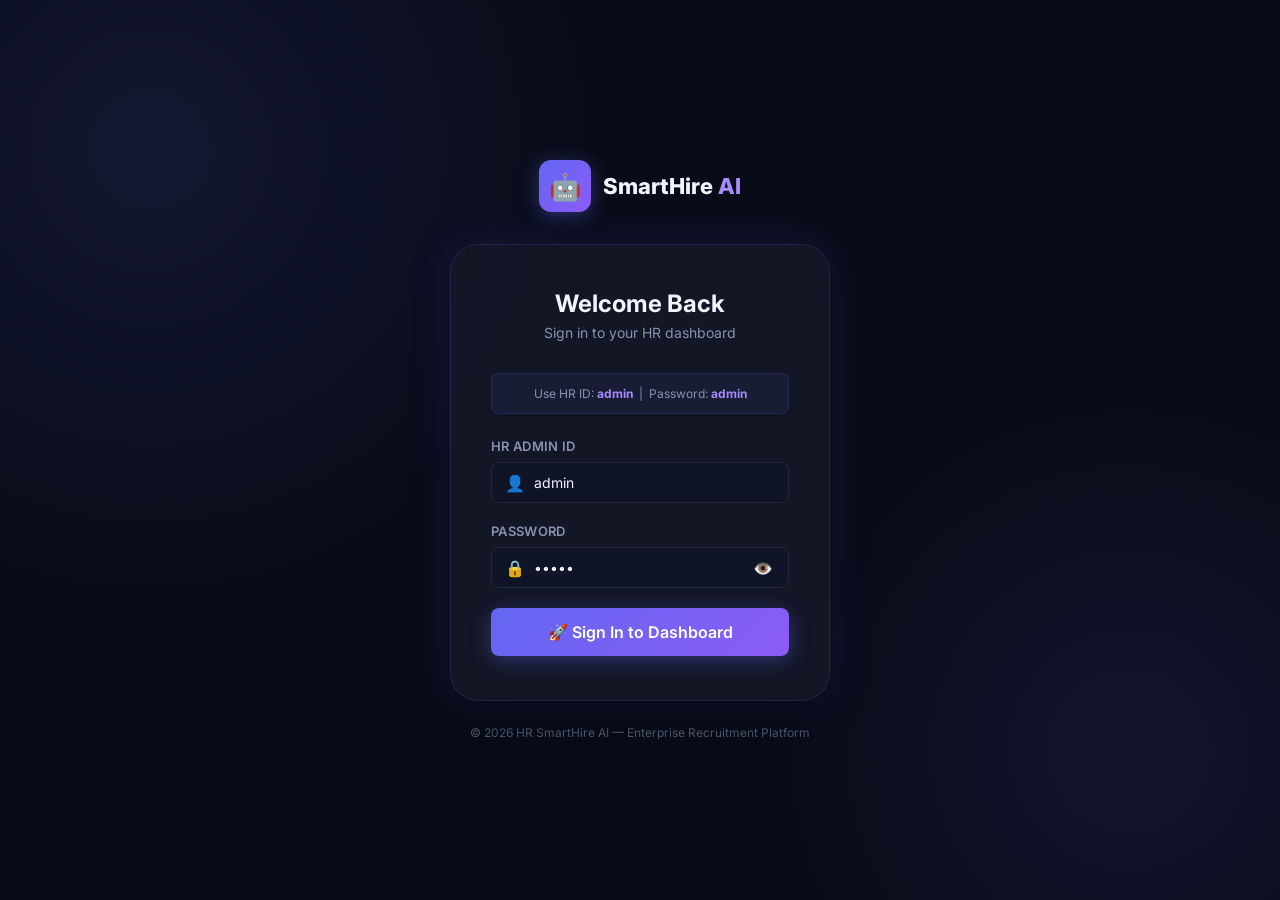
<file: frontend/index.html>
<!DOCTYPE html>
<html lang="en">
<head>
  <meta charset="UTF-8" />
  <meta name="viewport" content="width=device-width, initial-scale=1.0" />
  <title>HR SmartHire AI — Login</title>
  <meta name="description" content="HR SmartHire AI — Secure admin login to the enterprise recruitment platform." />
  <link rel="stylesheet" href="css/styles.css" />
  <style>
    body { display: flex; align-items: center; justify-content: center; min-height: 100vh; }
    .login-wrap {
      width: 100%;
      max-width: 420px;
      padding: 20px;
      animation: fadeSlideUp 0.6s ease both;
    }
    .login-card {
      background: var(--bg-glass);
      backdrop-filter: blur(28px);
      border: 1px solid var(--border);
      border-radius: var(--radius-xl);
      padding: 44px 40px;
      box-shadow: var(--shadow-card), var(--shadow-glow);
    }
    .login-logo {
      display: flex;
      align-items: center;
      justify-content: center;
      gap: 12px;
      margin-bottom: 32px;
    }
    .login-logo-icon {
      width: 52px; height: 52px;
      background: linear-gradient(135deg, var(--accent-1), var(--accent-2));
      border-radius: var(--radius-md);
      display: flex; align-items: center; justify-content: center;
      font-size: 26px;
      box-shadow: var(--shadow-btn);
    }
    .login-logo-text { font-size: 22px; font-weight: 800; color: var(--text-primary); }
    .login-logo-text span { color: var(--accent-3); }
    .login-heading {
      text-align: center;
      font-size: 24px;
      font-weight: 700;
      color: var(--text-primary);
      margin-bottom: 6px;
    }
    .login-sub {
      text-align: center;
      font-size: 14px;
      color: var(--text-secondary);
      margin-bottom: 32px;
    }
    .input-with-icon {
      position: relative;
    }
    .input-with-icon .icon {
      position: absolute;
      left: 14px;
      top: 50%;
      transform: translateY(-50%);
      font-size: 16px;
      color: var(--text-muted);
      pointer-events: none;
    }
    .input-with-icon .form-control {
      padding-left: 42px;
    }
    .toggle-pw {
      position: absolute;
      right: 12px;
      top: 50%;
      transform: translateY(-50%);
      background: none;
      border: none;
      color: var(--text-muted);
      cursor: pointer;
      font-size: 16px;
      transition: var(--transition);
      padding: 4px;
    }
    .toggle-pw:hover { color: var(--text-secondary); }
    .error-banner {
      background: var(--danger-bg);
      border: 1px solid rgba(239,68,68,0.3);
      border-radius: var(--radius-sm);
      padding: 12px 16px;
      font-size: 13px;
      color: var(--danger);
      margin-bottom: 20px;
      display: none;
      align-items: center;
      gap: 8px;
    }
    .hint-box {
      background: rgba(99,102,241,0.08);
      border: 1px solid var(--border);
      border-radius: var(--radius-sm);
      padding: 12px 16px;
      font-size: 12px;
      color: var(--text-secondary);
      margin-bottom: 24px;
      text-align: center;
    }
    .hint-box strong { color: var(--accent-3); }
    .login-footer {
      text-align: center;
      margin-top: 24px;
      font-size: 12px;
      color: var(--text-muted);
    }
    #btn-login {
      position: relative;
      overflow: hidden;
    }
    #btn-login .spinner {
      display: none;
      width: 18px; height: 18px;
    }
    #btn-login.loading .spinner { display: block; }
    #btn-login.loading .btn-text { display: none; }
  </style>
</head>
<body>
  <div class="bg-animated"></div>

  <div class="login-wrap">
    <div class="login-logo">
      <div class="login-logo-icon">🤖</div>
      <div class="login-logo-text">SmartHire <span>AI</span></div>
    </div>

    <div class="login-card">
      <h1 class="login-heading">Welcome Back</h1>
      <p class="login-sub">Sign in to your HR dashboard</p>

      <div class="hint-box">
        Use HR ID: <strong>admin</strong> &nbsp;|&nbsp; Password: <strong>admin</strong>
      </div>

      <div class="error-banner" id="error-banner">
        <span>⚠️</span>
        <span id="error-msg">Invalid credentials. Please try again.</span>
      </div>

      <form id="login-form" autocomplete="off">
        <div class="form-group">
          <label class="form-label" for="username">HR Admin ID</label>
          <div class="input-with-icon">
            <span class="icon">👤</span>
            <input id="username" class="form-control" type="text"
              placeholder="Enter your admin ID" autocomplete="off" value="admin" />
          </div>
        </div>
        <div class="form-group">
          <label class="form-label" for="password">Password</label>
          <div class="input-with-icon">
            <span class="icon">🔒</span>
            <input id="password" class="form-control" type="password"
              placeholder="Enter your password" autocomplete="current-password" value="admin" />
            <button type="button" class="toggle-pw" id="toggle-pw">👁️</button>
          </div>
        </div>
        <button id="btn-login" class="btn btn-primary btn-full btn-lg" type="submit">
          <div class="spinner"></div>
          <span class="btn-text">🚀 Sign In to Dashboard</span>
        </button>
      </form>
    </div>

    <div class="login-footer">
      &copy; 2026 HR SmartHire AI &mdash; Enterprise Recruitment Platform
    </div>
  </div>

  <div id="toast-container"></div>

  <script src="js/auth.js"></script>
  <script>
    // Already logged in? redirect
    if (sessionStorage.getItem('hr_token')) {
      window.location.href = 'dashboard.html';
    }

    const form = document.getElementById('login-form');
    const btn  = document.getElementById('btn-login');
    const err  = document.getElementById('error-banner');
    const errMsg = document.getElementById('error-msg');
    const togglePw = document.getElementById('toggle-pw');
    const pwInput  = document.getElementById('password');

    togglePw.addEventListener('click', () => {
      const isText = pwInput.type === 'text';
      pwInput.type = isText ? 'password' : 'text';
      togglePw.textContent = isText ? '👁️' : '🙈';
    });

    form.addEventListener('submit', async (e) => {
      e.preventDefault();
      err.style.display = 'none';
      btn.classList.add('loading');
      btn.disabled = true;

      const username = document.getElementById('username').value.trim();
      const password = document.getElementById('password').value;

      try {
        const res = await fetch('http://localhost:8000/login', {
          method: 'POST',
          headers: { 'Content-Type': 'application/json' },
          body: JSON.stringify({ username, password })
        });

        if (res.ok) {
          const data = await res.json();
          sessionStorage.setItem('hr_token', data.token);
          sessionStorage.setItem('hr_user', data.username);
          showToast('Login successful! Redirecting…', 'success');
          setTimeout(() => { window.location.href = 'dashboard.html'; }, 900);
        } else {
          errMsg.textContent = 'Invalid HR ID or password. Please try again.';
          err.style.display = 'flex';
          btn.classList.remove('loading');
          btn.disabled = false;
        }
      } catch (ex) {
        errMsg.textContent = 'Cannot connect to server. Ensure backend is running on port 8000.';
        err.style.display = 'flex';
        btn.classList.remove('loading');
        btn.disabled = false;
      }
    });
  </script>
</body>
</html>
</file>
<file: frontend/css/styles.css>
/* =====================================================
   HR SmartHire AI — Enterprise Design System
   Dark Mode | Glassmorphism | Indigo Accent
   ===================================================== */

@import url('https://fonts.googleapis.com/css2?family=Inter:wght@300;400;500;600;700;800;900&display=swap');

/* ── CSS Variables ───────────────────────────────── */
:root {
  --bg-primary:      #080c18;
  --bg-secondary:    #0f1526;
  --bg-card:         #141929;
  --bg-glass:        rgba(20, 25, 41, 0.85);
  --bg-glass-light:  rgba(255, 255, 255, 0.04);

  --accent-1:        #6366f1;
  --accent-2:        #8b5cf6;
  --accent-3:        #a78bfa;
  --accent-glow:     rgba(99, 102, 241, 0.35);

  --success:         #10b981;
  --success-bg:      rgba(16, 185, 129, 0.12);
  --warning:         #f59e0b;
  --warning-bg:      rgba(245, 158, 11, 0.12);
  --danger:          #ef4444;
  --danger-bg:       rgba(239, 68, 68, 0.12);
  --info:            #3b82f6;
  --info-bg:         rgba(59, 130, 246, 0.12);

  --text-primary:    #f0f4ff;
  --text-secondary:  #8892b0;
  --text-muted:      #4a5568;
  --border:          rgba(99, 102, 241, 0.18);
  --border-light:    rgba(255, 255, 255, 0.07);

  --radius-sm:       8px;
  --radius-md:       12px;
  --radius-lg:       20px;
  --radius-xl:       28px;

  --shadow-card:     0 8px 32px rgba(0, 0, 0, 0.45);
  --shadow-glow:     0 0 40px rgba(99, 102, 241, 0.2);
  --shadow-btn:      0 4px 20px rgba(99, 102, 241, 0.4);

  --transition:      all 0.25s cubic-bezier(0.4, 0, 0.2, 1);
  --font:            'Inter', -apple-system, BlinkMacSystemFont, sans-serif;
}

/* ── Base Reset ──────────────────────────────────── */
*, *::before, *::after { box-sizing: border-box; margin: 0; padding: 0; }

html { scroll-behavior: smooth; }

body {
  font-family: var(--font);
  background: var(--bg-primary);
  color: var(--text-primary);
  min-height: 100vh;
  overflow-x: hidden;
  -webkit-font-smoothing: antialiased;
}

/* ── Animated Background ─────────────────────────── */
.bg-animated {
  position: fixed;
  inset: 0;
  z-index: -1;
  background: var(--bg-primary);
  overflow: hidden;
}
.bg-animated::before {
  content: '';
  position: absolute;
  width: 900px; height: 900px;
  background: radial-gradient(circle, rgba(99,102,241,0.12) 0%, transparent 70%);
  top: -300px; left: -300px;
  animation: orb1 18s ease-in-out infinite alternate;
}
.bg-animated::after {
  content: '';
  position: absolute;
  width: 700px; height: 700px;
  background: radial-gradient(circle, rgba(139,92,246,0.10) 0%, transparent 70%);
  bottom: -200px; right: -200px;
  animation: orb2 22s ease-in-out infinite alternate;
}
@keyframes orb1 { from { transform: translate(0,0) scale(1); } to { transform: translate(80px,60px) scale(1.15); } }
@keyframes orb2 { from { transform: translate(0,0) scale(1); } to { transform: translate(-60px,-80px) scale(1.1); } }

/* ── Navbar ──────────────────────────────────────── */
.navbar {
  position: sticky;
  top: 0;
  z-index: 100;
  display: flex;
  align-items: center;
  justify-content: space-between;
  padding: 0 32px;
  height: 64px;
  background: rgba(8, 12, 24, 0.92);
  backdrop-filter: blur(20px);
  border-bottom: 1px solid var(--border);
}
.navbar-brand {
  display: flex;
  align-items: center;
  gap: 10px;
  font-weight: 700;
  font-size: 18px;
  color: var(--text-primary);
  text-decoration: none;
}
.navbar-brand .logo-icon {
  width: 34px; height: 34px;
  background: linear-gradient(135deg, var(--accent-1), var(--accent-2));
  border-radius: var(--radius-sm);
  display: flex; align-items: center; justify-content: center;
  font-size: 16px;
}
.navbar-links {
  display: flex;
  align-items: center;
  gap: 6px;
}
.nav-link {
  padding: 7px 16px;
  border-radius: var(--radius-sm);
  color: var(--text-secondary);
  font-size: 14px;
  font-weight: 500;
  text-decoration: none;
  transition: var(--transition);
  display: flex; align-items: center; gap: 7px;
}
.nav-link:hover, .nav-link.active {
  background: var(--bg-glass-light);
  color: var(--text-primary);
}
.nav-link.active {
  background: rgba(99,102,241,0.15);
  color: var(--accent-3);
}
.navbar-right {
  display: flex;
  align-items: center;
  gap: 12px;
}
.nav-user {
  display: flex;
  align-items: center;
  gap: 8px;
  padding: 6px 12px;
  border-radius: var(--radius-sm);
  background: var(--bg-glass-light);
  font-size: 13px;
  color: var(--text-secondary);
}
.nav-user .avatar {
  width: 28px; height: 28px;
  border-radius: 50%;
  background: linear-gradient(135deg, var(--accent-1), var(--accent-2));
  display: flex; align-items: center; justify-content: center;
  font-size: 11px;
  font-weight: 700;
  color: white;
}

/* ── Layout ──────────────────────────────────────── */
.page-wrapper {
  max-width: 1400px;
  margin: 0 auto;
  padding: 32px 32px 80px;
}
.page-header {
  margin-bottom: 36px;
}
.page-title {
  font-size: 28px;
  font-weight: 800;
  color: var(--text-primary);
  letter-spacing: -0.5px;
  margin-bottom: 6px;
}
.page-subtitle {
  font-size: 14px;
  color: var(--text-secondary);
}

/* ── Cards ───────────────────────────────────────── */
.card {
  background: var(--bg-card);
  border: 1px solid var(--border-light);
  border-radius: var(--radius-lg);
  padding: 28px;
  transition: var(--transition);
}
.card:hover {
  border-color: var(--border);
  box-shadow: var(--shadow-card);
}
.card-glass {
  background: var(--bg-glass);
  backdrop-filter: blur(20px);
  border: 1px solid var(--border-light);
  border-radius: var(--radius-lg);
}

/* ── Buttons ─────────────────────────────────────── */
.btn {
  display: inline-flex;
  align-items: center;
  justify-content: center;
  gap: 8px;
  padding: 10px 22px;
  border-radius: var(--radius-sm);
  font-family: var(--font);
  font-size: 14px;
  font-weight: 600;
  cursor: pointer;
  border: none;
  outline: none;
  transition: var(--transition);
  text-decoration: none;
  white-space: nowrap;
}
.btn-primary {
  background: linear-gradient(135deg, var(--accent-1), var(--accent-2));
  color: white;
  box-shadow: var(--shadow-btn);
}
.btn-primary:hover {
  transform: translateY(-2px);
  box-shadow: 0 8px 28px rgba(99,102,241,0.5);
  filter: brightness(1.08);
}
.btn-primary:active { transform: translateY(0); }
.btn-secondary {
  background: var(--bg-glass-light);
  color: var(--text-primary);
  border: 1px solid var(--border-light);
}
.btn-secondary:hover {
  background: rgba(255,255,255,0.08);
  border-color: var(--border);
}
.btn-ghost {
  background: transparent;
  color: var(--text-secondary);
  border: 1px solid transparent;
}
.btn-ghost:hover { color: var(--text-primary); background: var(--bg-glass-light); }
.btn-success {
  background: linear-gradient(135deg, var(--success), #059669);
  color: white;
}
.btn-danger {
  background: linear-gradient(135deg, var(--danger), #dc2626);
  color: white;
}
.btn-sm { padding: 6px 14px; font-size: 13px; }
.btn-lg { padding: 14px 32px; font-size: 16px; }
.btn-full { width: 100%; }
.btn:disabled { opacity: 0.5; cursor: not-allowed; transform: none !important; }

/* ── Form Elements ───────────────────────────────── */
.form-group { margin-bottom: 20px; }
.form-label {
  display: block;
  font-size: 13px;
  font-weight: 600;
  color: var(--text-secondary);
  margin-bottom: 8px;
  letter-spacing: 0.3px;
  text-transform: uppercase;
}
.form-control {
  width: 100%;
  background: var(--bg-secondary);
  border: 1px solid var(--border-light);
  border-radius: var(--radius-sm);
  color: var(--text-primary);
  font-family: var(--font);
  font-size: 14px;
  padding: 11px 16px;
  transition: var(--transition);
  outline: none;
}
.form-control:focus {
  border-color: var(--accent-1);
  box-shadow: 0 0 0 3px var(--accent-glow);
  background: var(--bg-card);
}
.form-control::placeholder { color: var(--text-muted); }
textarea.form-control { resize: vertical; min-height: 100px; }

/* ── Badges ──────────────────────────────────────── */
.badge {
  display: inline-flex;
  align-items: center;
  gap: 4px;
  padding: 3px 10px;
  border-radius: 999px;
  font-size: 12px;
  font-weight: 600;
  letter-spacing: 0.3px;
}
.badge-success { background: var(--success-bg); color: var(--success); border: 1px solid rgba(16,185,129,0.25); }
.badge-warning { background: var(--warning-bg); color: var(--warning); border: 1px solid rgba(245,158,11,0.25); }
.badge-danger  { background: var(--danger-bg);  color: var(--danger);  border: 1px solid rgba(239,68,68,0.25); }
.badge-info    { background: var(--info-bg);    color: var(--info);    border: 1px solid rgba(59,130,246,0.25); }
.badge-purple  { background: rgba(139,92,246,0.12); color: var(--accent-3); border: 1px solid rgba(139,92,246,0.25); }

/* ── Stats / Metric Cards ────────────────────────── */
.metrics-grid {
  display: grid;
  grid-template-columns: repeat(auto-fit, minmax(180px, 1fr));
  gap: 16px;
  margin-bottom: 28px;
}
.metric-card {
  background: var(--bg-card);
  border: 1px solid var(--border-light);
  border-radius: var(--radius-md);
  padding: 20px 22px;
  position: relative;
  overflow: hidden;
  transition: var(--transition);
}
.metric-card::before {
  content: '';
  position: absolute;
  top: 0; left: 0; right: 0;
  height: 3px;
  background: linear-gradient(90deg, var(--accent-1), var(--accent-2));
  border-radius: var(--radius-md) var(--radius-md) 0 0;
}
.metric-card:hover { transform: translateY(-3px); box-shadow: var(--shadow-card); }
.metric-icon {
  width: 40px; height: 40px;
  border-radius: var(--radius-sm);
  display: flex; align-items: center; justify-content: center;
  font-size: 18px;
  margin-bottom: 14px;
}
.metric-value {
  font-size: 30px;
  font-weight: 800;
  color: var(--text-primary);
  letter-spacing: -1px;
}
.metric-label {
  font-size: 12px;
  color: var(--text-secondary);
  font-weight: 500;
  margin-top: 4px;
}

/* ── Table ───────────────────────────────────────── */
.table-wrapper {
  overflow-x: auto;
  border-radius: var(--radius-md);
  border: 1px solid var(--border-light);
}
table {
  width: 100%;
  border-collapse: collapse;
  font-size: 14px;
}
thead th {
  background: rgba(99,102,241,0.08);
  padding: 14px 16px;
  text-align: left;
  font-size: 11px;
  font-weight: 700;
  color: var(--text-secondary);
  text-transform: uppercase;
  letter-spacing: 0.8px;
  white-space: nowrap;
  border-bottom: 1px solid var(--border-light);
}
tbody tr {
  border-bottom: 1px solid var(--border-light);
  transition: var(--transition);
}
tbody tr:last-child { border-bottom: none; }
tbody tr:hover { background: var(--bg-glass-light); }
tbody td {
  padding: 13px 16px;
  color: var(--text-primary);
  vertical-align: middle;
}
.td-muted { color: var(--text-secondary); font-size: 13px; }

/* ── Progress Bar ────────────────────────────────── */
.progress-bar-wrapper {
  background: rgba(255,255,255,0.06);
  border-radius: 999px;
  height: 6px;
  overflow: hidden;
  width: 100px;
}
.progress-bar-fill {
  height: 100%;
  border-radius: 999px;
  background: linear-gradient(90deg, var(--accent-1), var(--accent-2));
  transition: width 0.8s ease;
}

/* ── Upload Zone ─────────────────────────────────── */
.upload-zone {
  border: 2px dashed var(--border);
  border-radius: var(--radius-md);
  padding: 40px;
  text-align: center;
  cursor: pointer;
  transition: var(--transition);
  background: var(--bg-glass-light);
  position: relative;
}
.upload-zone:hover, .upload-zone.drag-over {
  border-color: var(--accent-1);
  background: rgba(99,102,241,0.08);
}
.upload-zone input[type="file"] {
  position: absolute;
  inset: 0;
  opacity: 0;
  cursor: pointer;
}
.upload-icon { font-size: 40px; margin-bottom: 12px; }
.upload-title { font-size: 16px; font-weight: 600; color: var(--text-primary); margin-bottom: 6px; }
.upload-sub   { font-size: 13px; color: var(--text-secondary); }

/* ── Chat Interface ──────────────────────────────── */
.chat-container {
  display: flex;
  flex-direction: column;
  height: 420px;
  overflow-y: auto;
  padding: 16px;
  gap: 12px;
}
.chat-container::-webkit-scrollbar { width: 4px; }
.chat-container::-webkit-scrollbar-track { background: transparent; }
.chat-container::-webkit-scrollbar-thumb { background: var(--border); border-radius: 999px; }

.chat-msg {
  display: flex;
  gap: 10px;
  max-width: 88%;
  animation: fadeSlideUp 0.3s ease;
}
.chat-msg.ai { align-self: flex-start; }
.chat-msg.user { align-self: flex-end; flex-direction: row-reverse; }

.chat-avatar {
  width: 34px; height: 34px; flex-shrink: 0;
  border-radius: 50%;
  display: flex; align-items: center; justify-content: center;
  font-size: 14px;
  font-weight: 700;
}
.chat-msg.ai .chat-avatar { background: linear-gradient(135deg, var(--accent-1), var(--accent-2)); }
.chat-msg.user .chat-avatar { background: linear-gradient(135deg, var(--success), #059669); }

.chat-bubble {
  padding: 12px 16px;
  border-radius: var(--radius-md);
  font-size: 14px;
  line-height: 1.6;
}
.chat-msg.ai .chat-bubble {
  background: var(--bg-glass-light);
  border: 1px solid var(--border-light);
  border-radius: 2px var(--radius-md) var(--radius-md) var(--radius-md);
}
.chat-msg.user .chat-bubble {
  background: linear-gradient(135deg, var(--accent-1), var(--accent-2));
  color: white;
  border-radius: var(--radius-md) 2px var(--radius-md) var(--radius-md);
}

/* ── Score Ring ──────────────────────────────────── */
.score-ring {
  position: relative;
  width: 90px; height: 90px;
  display: flex; align-items: center; justify-content: center;
}
.score-ring svg { position: absolute; inset: 0; transform: rotate(-90deg); }
.score-ring .score-num {
  font-size: 22px; font-weight: 800;
  color: var(--text-primary);
}

/* ── Section Divider ─────────────────────────────── */
.section-title {
  font-size: 17px;
  font-weight: 700;
  color: var(--text-primary);
  margin-bottom: 20px;
  display: flex;
  align-items: center;
  gap: 10px;
}
.section-title::after {
  content: '';
  flex: 1;
  height: 1px;
  background: var(--border-light);
}

/* ── Spinner / Loader ────────────────────────────── */
.spinner {
  width: 22px; height: 22px;
  border: 3px solid var(--border-light);
  border-top-color: var(--accent-1);
  border-radius: 50%;
  animation: spin 0.7s linear infinite;
}
@keyframes spin { to { transform: rotate(360deg); } }

.loading-overlay {
  position: fixed;
  inset: 0;
  background: rgba(8,12,24,0.8);
  backdrop-filter: blur(8px);
  z-index: 1000;
  display: flex;
  flex-direction: column;
  align-items: center;
  justify-content: center;
  gap: 16px;
}
.loading-overlay .spinner { width: 48px; height: 48px; border-width: 4px; }
.loading-overlay p { color: var(--text-secondary); font-size: 14px; }

/* ── Modal ───────────────────────────────────────── */
.modal-backdrop {
  position: fixed;
  inset: 0;
  background: rgba(0,0,0,0.7);
  backdrop-filter: blur(8px);
  z-index: 500;
  display: flex;
  align-items: center;
  justify-content: center;
  padding: 20px;
  animation: fadeIn 0.2s ease;
}
.modal {
  background: var(--bg-card);
  border: 1px solid var(--border);
  border-radius: var(--radius-xl);
  padding: 36px;
  max-width: 680px;
  width: 100%;
  max-height: 90vh;
  overflow-y: auto;
  animation: slideUpIn 0.3s cubic-bezier(0.34,1.56,0.64,1);
  box-shadow: 0 24px 80px rgba(0,0,0,0.6);
}
.modal-header {
  display: flex;
  align-items: center;
  justify-content: space-between;
  margin-bottom: 28px;
}
.modal-title {
  font-size: 20px;
  font-weight: 700;
}
.modal-close {
  width: 32px; height: 32px;
  border-radius: var(--radius-sm);
  background: var(--bg-glass-light);
  border: none;
  color: var(--text-secondary);
  font-size: 18px;
  cursor: pointer;
  display: flex; align-items: center; justify-content: center;
  transition: var(--transition);
}
.modal-close:hover { background: var(--danger-bg); color: var(--danger); }

/* ── Toast Notification ──────────────────────────── */
#toast-container {
  position: fixed;
  bottom: 24px;
  right: 24px;
  z-index: 9999;
  display: flex;
  flex-direction: column;
  gap: 10px;
}
.toast {
  display: flex;
  align-items: center;
  gap: 12px;
  padding: 14px 18px;
  border-radius: var(--radius-md);
  background: var(--bg-card);
  border: 1px solid var(--border-light);
  box-shadow: 0 8px 32px rgba(0,0,0,0.5);
  font-size: 14px;
  min-width: 280px;
  animation: slideInRight 0.3s ease;
}
.toast.success { border-left: 3px solid var(--success); }
.toast.error   { border-left: 3px solid var(--danger); }
.toast.info    { border-left: 3px solid var(--info); }
.toast-icon { font-size: 18px; }
.toast-msg  { flex: 1; color: var(--text-primary); }

/* ── Workflow Steps ──────────────────────────────── */
.workflow-grid {
  display: grid;
  grid-template-columns: repeat(auto-fit, minmax(160px, 1fr));
  gap: 0;
  position: relative;
  margin-bottom: 40px;
}
.workflow-step {
  display: flex;
  flex-direction: column;
  align-items: center;
  text-align: center;
  padding: 24px 16px;
  position: relative;
  animation: fadeSlideUp 0.5s ease both;
}
.workflow-step:not(:last-child)::after {
  content: '→';
  position: absolute;
  right: -8px;
  top: 32px;
  color: var(--accent-1);
  font-size: 20px;
  z-index: 1;
}
.workflow-icon-wrap {
  width: 60px; height: 60px;
  border-radius: 50%;
  background: linear-gradient(135deg, rgba(99,102,241,0.15), rgba(139,92,246,0.15));
  border: 2px solid var(--accent-1);
  display: flex; align-items: center; justify-content: center;
  font-size: 24px;
  margin-bottom: 14px;
  position: relative;
  transition: var(--transition);
  box-shadow: 0 0 20px rgba(99,102,241,0.15);
}
.workflow-step:hover .workflow-icon-wrap {
  background: linear-gradient(135deg, rgba(99,102,241,0.3), rgba(139,92,246,0.3));
  box-shadow: 0 0 30px rgba(99,102,241,0.35);
  transform: scale(1.08);
}
.workflow-step-num {
  position: absolute;
  top: -6px; right: -6px;
  width: 20px; height: 20px;
  border-radius: 50%;
  background: linear-gradient(135deg, var(--accent-1), var(--accent-2));
  font-size: 10px;
  font-weight: 700;
  color: white;
  display: flex; align-items: center; justify-content: center;
}
.workflow-step-name {
  font-size: 13px;
  font-weight: 600;
  color: var(--text-primary);
  margin-bottom: 4px;
}
.workflow-step-desc {
  font-size: 11px;
  color: var(--text-secondary);
  line-height: 1.4;
}

/* ── Candidate List ──────────────────────────────── */
.candidate-list { display: flex; flex-direction: column; gap: 8px; }
.candidate-item {
  display: flex;
  align-items: center;
  gap: 12px;
  padding: 12px 14px;
  border-radius: var(--radius-sm);
  border: 1px solid var(--border-light);
  background: var(--bg-glass-light);
  cursor: pointer;
  transition: var(--transition);
}
.candidate-item:hover, .candidate-item.selected {
  border-color: var(--accent-1);
  background: rgba(99,102,241,0.1);
}
.candidate-item .c-avatar {
  width: 38px; height: 38px;
  border-radius: 50%;
  background: linear-gradient(135deg, var(--accent-1), var(--accent-2));
  display: flex; align-items: center; justify-content: center;
  font-size: 14px;
  font-weight: 700;
  flex-shrink: 0;
}
.candidate-item .c-info { flex: 1; min-width: 0; }
.candidate-item .c-name {
  font-size: 14px;
  font-weight: 600;
  white-space: nowrap;
  overflow: hidden;
  text-overflow: ellipsis;
}
.candidate-item .c-score {
  font-size: 12px;
  color: var(--text-secondary);
}

/* ── Eye Tracking Panel ──────────────────────────── */
.eye-tracking-panel {
  border-radius: var(--radius-md);
  overflow: hidden;
  background: #000;
  position: relative;
}
#webcam-canvas {
  width: 100%;
  display: block;
  border-radius: var(--radius-md);
}
.gaze-overlay {
  position: absolute;
  top: 10px; left: 10px;
  background: rgba(0,0,0,0.7);
  backdrop-filter: blur(8px);
  border-radius: var(--radius-sm);
  padding: 8px 12px;
  font-size: 12px;
  font-weight: 600;
}
.gaze-status { color: var(--success); }
.gaze-status.warning { color: var(--warning); }
.gaze-status.danger  { color: var(--danger); }

/* ── Feedback Report ─────────────────────────────── */
.feedback-grid {
  display: grid;
  grid-template-columns: repeat(3, 1fr);
  gap: 16px;
  margin-bottom: 24px;
}
.feedback-score-card {
  background: var(--bg-glass-light);
  border: 1px solid var(--border-light);
  border-radius: var(--radius-md);
  padding: 18px;
  text-align: center;
}
.feedback-score-card .score-value {
  font-size: 36px;
  font-weight: 900;
  background: linear-gradient(135deg, var(--accent-1), var(--accent-2));
  -webkit-background-clip: text;
  -webkit-text-fill-color: transparent;
  background-clip: text;
  margin-bottom: 4px;
}
.feedback-score-card .score-label {
  font-size: 12px;
  color: var(--text-secondary);
  font-weight: 500;
}

/* ── Animations ──────────────────────────────────── */
@keyframes fadeIn        { from { opacity: 0; }              to { opacity: 1; } }
@keyframes fadeSlideUp   { from { opacity: 0; transform: translateY(16px); } to { opacity: 1; transform: translateY(0); } }
@keyframes slideUpIn     { from { opacity: 0; transform: translateY(32px) scale(0.97); } to { opacity: 1; transform: translateY(0) scale(1); } }
@keyframes slideInRight  { from { opacity: 0; transform: translateX(24px); } to { opacity: 1; transform: translateX(0); } }
@keyframes shimmer {
  0%   { background-position: -400px 0; }
  100% { background-position: 400px 0; }
}

.animate-in { animation: fadeSlideUp 0.5s ease both; }

/* staggered children */
.stagger > * { animation: fadeSlideUp 0.5s ease both; }
.stagger > *:nth-child(1) { animation-delay: 0.05s; }
.stagger > *:nth-child(2) { animation-delay: 0.10s; }
.stagger > *:nth-child(3) { animation-delay: 0.15s; }
.stagger > *:nth-child(4) { animation-delay: 0.20s; }
.stagger > *:nth-child(5) { animation-delay: 0.25s; }
.stagger > *:nth-child(6) { animation-delay: 0.30s; }
.stagger > *:nth-child(7) { animation-delay: 0.35s; }

/* ── Skeleton Loader ─────────────────────────────── */
.skeleton {
  background: linear-gradient(90deg, var(--bg-card) 25%, rgba(99,102,241,0.07) 50%, var(--bg-card) 75%);
  background-size: 400px 100%;
  animation: shimmer 1.4s infinite;
  border-radius: var(--radius-sm);
}

/* ── Scrollbar Global ────────────────────────────── */
::-webkit-scrollbar { width: 6px; }
::-webkit-scrollbar-track { background: var(--bg-primary); }
::-webkit-scrollbar-thumb { background: var(--border); border-radius: 999px; }
::-webkit-scrollbar-thumb:hover { background: var(--accent-1); }

/* ── Utilities ───────────────────────────────────── */
.d-flex  { display: flex; }
.d-grid  { display: grid; }
.gap-8   { gap: 8px; }
.gap-12  { gap: 12px; }
.gap-16  { gap: 16px; }
.gap-24  { gap: 24px; }
.mt-8    { margin-top: 8px; }
.mt-16   { margin-top: 16px; }
.mt-24   { margin-top: 24px; }
.mb-8    { margin-bottom: 8px; }
.mb-16   { margin-bottom: 16px; }
.mb-24   { margin-bottom: 24px; }
.text-center { text-align: center; }
.text-sm { font-size: 13px; }
.text-xs { font-size: 12px; }
.text-muted { color: var(--text-secondary); }
.fw-600    { font-weight: 600; }
.fw-700    { font-weight: 700; }
.flex-1    { flex: 1; }
.align-center { align-items: center; }
.justify-between { justify-content: space-between; }
.hidden { display: none !important; }
.w-full { width: 100%; }
</file>
